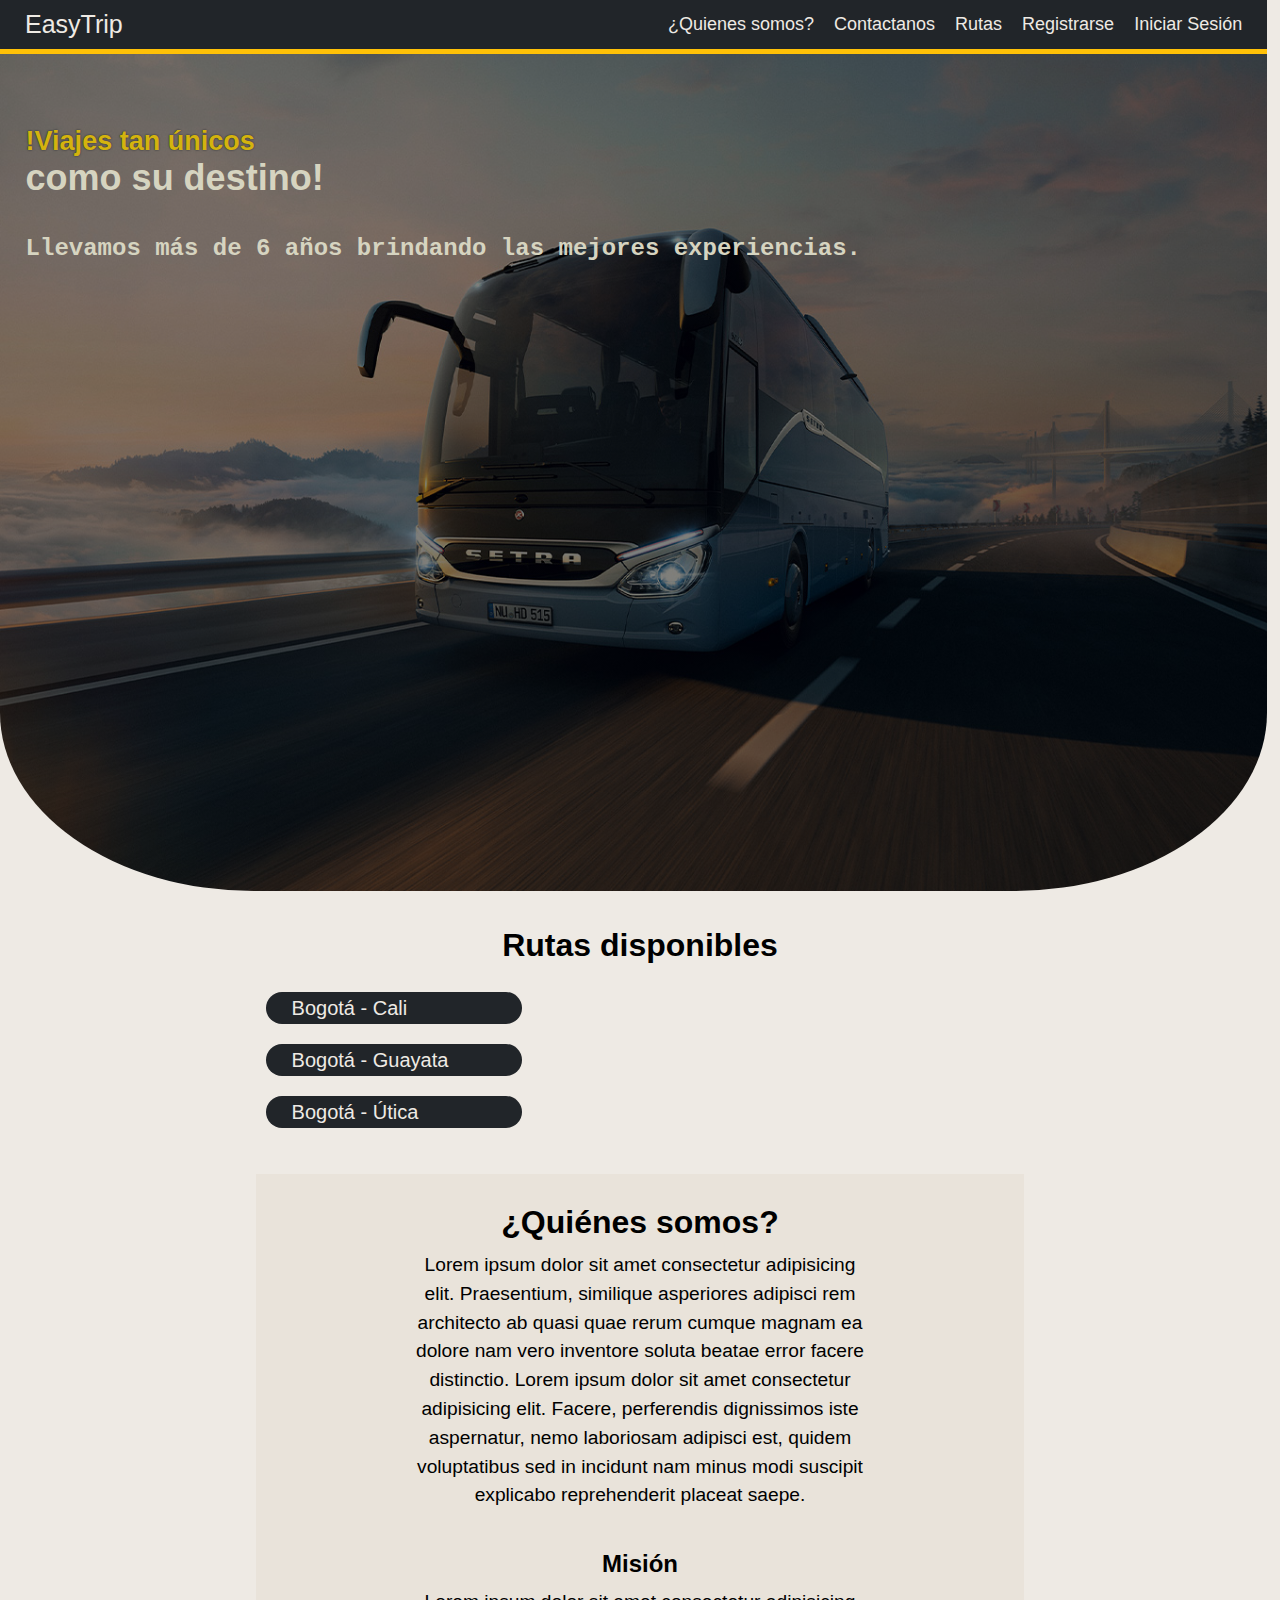
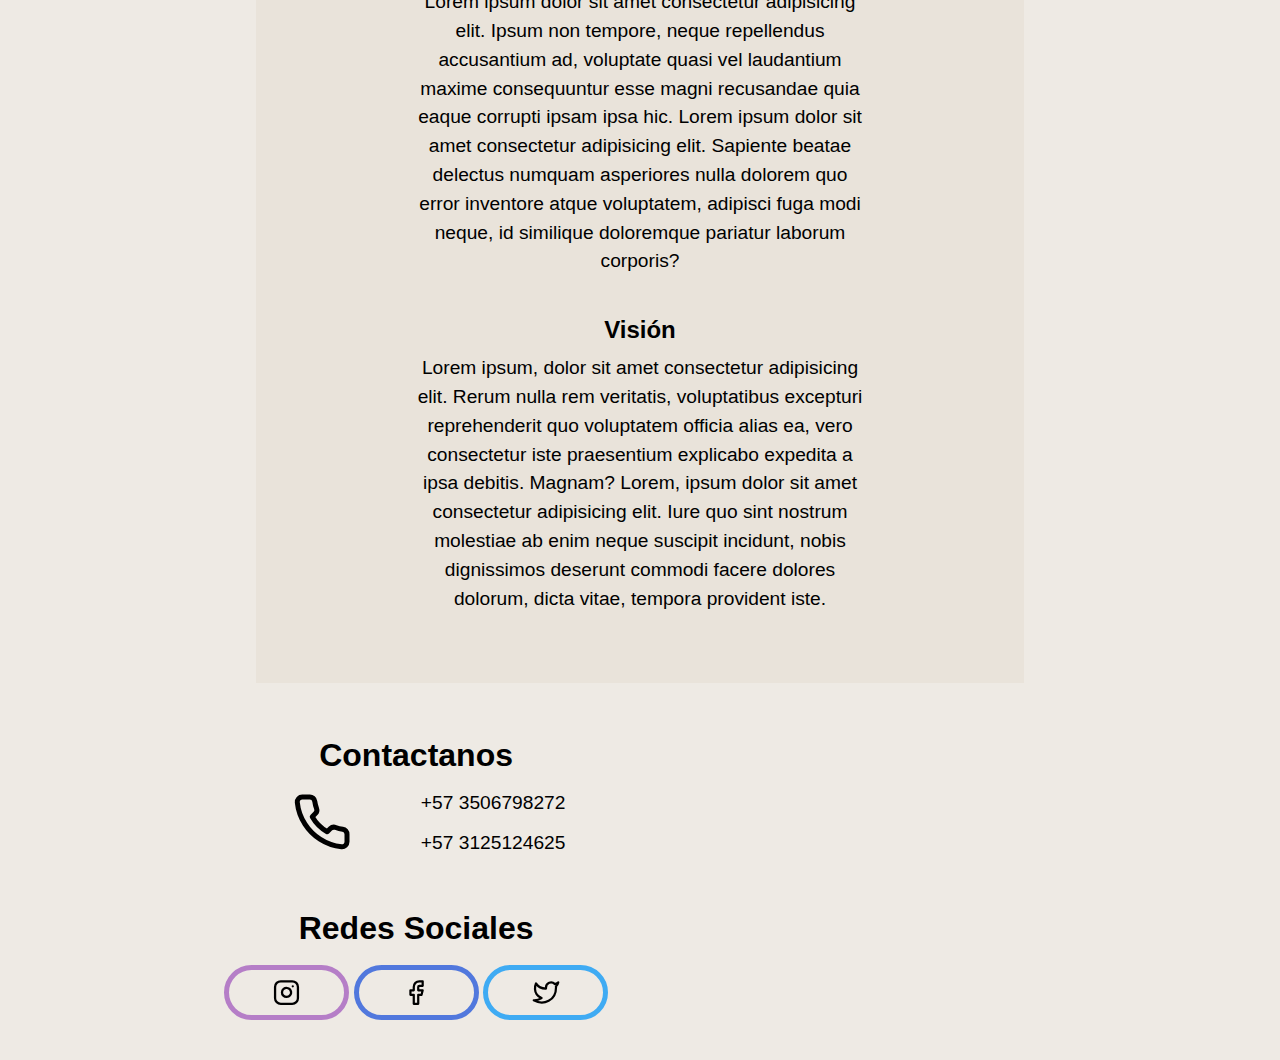
<file: index.html>
<!DOCTYPE html>
<html lang="es">
<head>
    <meta charset="UTF-8">
    <meta http-equiv="X-UA-Compatible" content="IE=edge">
    <meta name="viewport" content="width=device-width, initial-scale=1.0">
    <title>Curso CSS</title>
    <link rel="stylesheet" href="estilos.css"> <!-- Link a documento CSS -->
</head>
<body>
    <div class="imagen">
        <div id="barra" class="flex-nav">
            <a href="#">EasyTrip</a>
            <div class="comprimir">
                <button class="boton">Menú</button>
                <div class="contenido">
                    <a href="#info-empre">¿Quienes somos?</a>
                    <a href="#contacto">Contactanos</a>
                    <a href="#rutas">Rutas</a>
                    <a href="#">Registrarse</a>
                    <a href="inicioSesion.html">Iniciar Sesión</a>
                </div>
            </div>
        </div>
        <br> <br> <br> <br>
        <h2 style="text-shadow: 0px 0px 2px #212529 ;color: #d4b30e; font-size: 3vh; margin-left: 2vw;">!Viajes tan únicos</h2> 
        <h2 style="font-size: 4vh; margin-left: 2vw;">como su destino!</h2><br><br>
        <h2 style="margin-left: 2vw; font-family: 'Courier New', Courier, monospace;">Llevamos más de 6 años brindando las mejores experiencias.</h2>
    </div>

    <div id="rutas">
        <h2>Rutas disponibles</h2><br>

        <button onclick="mostrar(1)">Bogotá - Cali</button>
        <div id="info-ruta1">
            <p>Cupos disponibles: 3</p><br><p>Hora de salida: 16:00</p><br><p>Valor por persona: $35.000</p>
            <a href="#">Comprar</a>
        </div>

        <button onclick="mostrar(2)">Bogotá - Guayata</button>
        <div id="info-ruta2">
            <p>Cupos disponibles: 11</p><br><p>Hora de salida: 06:00</p><br><p>Valor por persona: $15.000</p>
            <a href="#">Comprar</a>
        </div>

        <button onclick="mostrar(3)">Bogotá - Útica</button>
        <div id="info-ruta3">
            <p>Cupos disponibles: 8</p><br><p>Hora de salida: 04:00</p><br><p>Valor por persona: $23.000</p>
            <a href="#">Comprar</a>
        </div>
    </div>

    <div id="info-empre">
        <h2>¿Quiénes somos?</h2>
        <p>Lorem ipsum dolor sit amet consectetur adipisicing elit. Praesentium, similique asperiores adipisci rem architecto ab quasi quae rerum cumque magnam ea dolore nam vero inventore soluta beatae error facere distinctio. Lorem ipsum dolor sit amet consectetur adipisicing elit. Facere, perferendis dignissimos iste aspernatur, nemo laboriosam adipisci est, quidem voluptatibus sed in incidunt nam minus modi suscipit explicabo reprehenderit placeat saepe.</p>
        <h3>Misión</h3>
        <p>Lorem ipsum dolor sit amet consectetur adipisicing elit. Ipsum non tempore, neque repellendus accusantium ad, voluptate quasi vel laudantium maxime consequuntur esse magni recusandae quia eaque corrupti ipsam ipsa hic. Lorem ipsum dolor sit amet consectetur adipisicing elit. Sapiente beatae delectus numquam asperiores nulla dolorem quo error inventore atque voluptatem, adipisci fuga modi neque, id similique doloremque pariatur laborum corporis?</p>
        <h3>Visión</h3>
        <p>Lorem ipsum, dolor sit amet consectetur adipisicing elit. Rerum nulla rem veritatis, voluptatibus excepturi reprehenderit quo voluptatem officia alias ea, vero consectetur iste praesentium explicabo expedita a ipsa debitis. Magnam? Lorem, ipsum dolor sit amet consectetur adipisicing elit. Iure quo sint nostrum molestiae ab enim neque suscipit incidunt, nobis dignissimos deserunt commodi facere dolores dolorum, dicta vitae, tempora provident iste.</p>
    </div>

    <div id="contacto">
        <div>
            <h2>Contactanos</h2>
            <div id="cel">
                <div>
                    <img src="img/phone.svg" alt="Cel" width="60vw" height="60vh">
                </div>
                <div>
                    <p>+57 3506798272</p><br><p>+57 3125124625</p>
                </div>
            </div>
            <h2>Redes Sociales</h2>
            <div id="redes">
                <a href="#"><img id="insta" src="img/instagram.svg" alt="Instagram"></a>
                <a href="#"><img id="face" src="img/facebook.svg" alt="Facebook"></a>
                <a href="#"><img id="twi" src="img/twitter.svg" alt="Twitter"></a>
            </div>
        </div>
        <div>
            <iframe id="mapa" src="https://www.google.com/maps/embed?pb=!1m18!1m12!1m3!1d3976.663314293844!2d-74.11716188523786!3d4.653995896619306!2m3!1f0!2f0!3f0!3m2!1i1024!2i768!4f13.1!3m3!1m2!1s0x8e3f9b8ef87f4337%3A0x8c699799d258ea21!2sTerminal%20de%20Transporte%20S.A.!5e0!3m2!1ses!2sco!4v1664067338914!5m2!1ses!2sco" loading="lazy" referrerpolicy="no-referrer-when-downgrade"></iframe>
        </div>
    </div>
</body>
<script>

function mostrar(n){
    let elem = document.getElementById(`info-ruta${n}`);
    elem.style.display = elem.style.display === 'none' ? 'block' : 'none'; /*Esto es lo mismo que un if - else en una sola línea*/
}
/*

function mostrarRutas(n){
    document.getElementById('info-ruta' + n).style.display = "block";
}
document.getElementById('ruta1').onclick = () =>{
    mostrarRutas(1);
}
document.getElementById('ruta2').onclick = () =>{
    mostrarRutas(2);
}
document.getElementById('ruta3').onclick = () =>{
    mostrarRutas(3);
}

document.getElementById('ruta2').onclick = mostrarRutas;
document.getElementById('ruta3').onclick = mostrarRutas;

document.getElementById('ruta2').onclick = () => { 
    document.querySelector('.info-rutas').style.display = "block";
}

*/

</script>
</html>
</file>
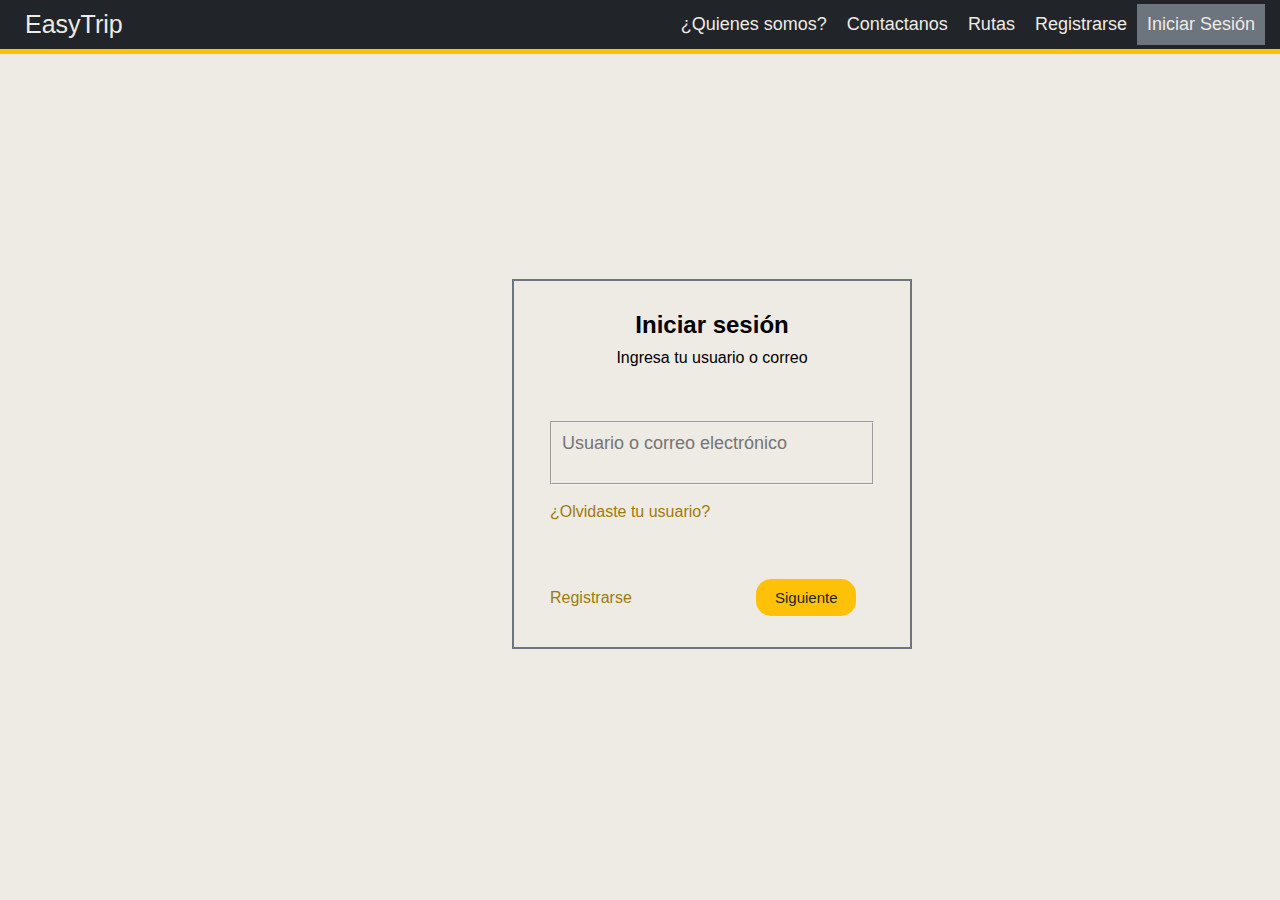
<file: inicioSesion.html>
<!DOCTYPE html>
<html lang="en">
<head>
    <meta charset="UTF-8">
    <meta http-equiv="X-UA-Compatible" content="IE=edge">
    <meta name="viewport" content="width=device-width, initial-scale=1.0">
    <title>Iniciar Sesión</title>
    <link rel="stylesheet" href="estilos.css"> 
</head>
<body style="align-items: center;">
    <div id="barra" class="flex-nav">
        <a href="index.html">EasyTrip</a>
        <div class="comprimir">
            <button class="boton">Menú</button>
            <div class="contenido">
                <a href="#info-empre">¿Quienes somos?</a>
                <a href="#contacto">Contactanos</a>
                <a href="#rutas">Rutas</a>
                <a href="#">Registrarse</a>
                <a class="active" href="/inicioSesion.html">Iniciar Sesión</a>
            </div>
        </div>
    </div>
    <div id="sesion">
        <h2>Iniciar sesión</h2>
        <p>Ingresa tu usuario o correo</p><br><br><br>
        
        <form action="#"> <!-- 'action' es para poner el archivo que va a manejar esos datos -->
            <fieldset>
                <legend>Usuario o correo electrónico</legend>
                <input type="text" id="usuario" name="usuario" placeholder="Usuario o correo electrónico" required>
            </fieldset><br>
            <a href="#">¿Olvidaste tu usuario?</a><br><br>
            <a href="/inicioEasyTrip.html">Registrarse</a>
            <button id="butSub" type="submit">Siguiente</button>
        </form>
       
        <!-- 
            <form>
                <label for="clave">Clave</label><br>
                <input type="text" id="clave" name="clave" placeholder="clave"><br><br>
                <button type="submit">Iniciar sesión</button>
            </form>
        -->
    </div>
</body>
</html>
</file>
<file: estilos.css>
*{
    margin: 0;
    padding: 0;
}
.active {
    background-color: #6c757d;
}

body {
    background-color:#eeeae4;
    font-family: sans-serif;
}

#barra {
    background-color:#212529;
    border-bottom: #ffc107 5px solid;
    position: static;
    padding: 0px 15px;
    /* 
    border-style: none none solid none; 
    border-width: 5px 0px; (5 arriba y abajo, 0 a los lados)
    border-color: #ffc107;
    */
}

.flex-nav {
    display: flex;
    justify-content: space-between;
    align-items: center; /* Alinear los elementos flexibles en el centro el contenerdor */
}

.boton {
    display: none;
}

.contenido {  
    display: flex;
}

.flex-nav a {
    padding: 10px 10px;
    color: #eeeae4;
    text-align: center;
    text-decoration: none;
    font-size: 25px;
}

.contenido a {
    padding: 10px 10px;
    color: #eeeae4;
    text-decoration: none;
    text-align: center;
    font-size: 18px;
    cursor: pointer; /* Cambia la forma en que se verá el cursor */
}

.contenido a:hover {
    background-color: #6c757d;
}


@media (max-width: 800px){
    .comprimir {
        position: relative;
        display: inline-block;
    }
    .boton {
        display: block;
        background-color: #212529;
        text-align: right;
        color: #eeeae4;
        cursor: pointer;
        border: none;
        padding: 10px;
        cursor: pointer;
        font-size: 15px;
    }
    .contenido {
        display: none;
        position: absolute;
        background-color: #212529;
        opacity: 0.8;
        right: 0;
        min-width: 160px;
    }
    .contenido a {
        color: #eeeae4;
        display: block;
    }
    .comprimir:hover .contenido {
        display: block;
    }
    .boton:hover {
        background-color: #6c757d;
    }
    .contenido a:hover {
        background-color: #6c757d;
    }

}
.imagen {
    background-image: linear-gradient(to right,rgb(0 0 0/ .5),rgb(0 0 0/ .5)),url("img/flota.jpeg");
    background-color: #6c757d;
    width: 99vw;
    height: 99vh; /* Lo que ocupa dependiendo la pantalla */
    background-repeat: no-repeat;
    background-position: center;
    background-size: cover; /* Para que cubra toda la pantalla */
    display: block;
    border-radius: 0% 0% 20% 20%;
    font-weight: 400;
    color: rgb(214, 212, 192);
}
#rutas {
    display: flex;
    flex-direction: column;
    margin: 4vh 20vw;
    text-align: right;
}
#rutas h2 {
    text-align: center;
    font-size: 2rem
}
#rutas button {
    background-color: #212529;
    display: block;
    width: 20vw;
    margin: 10px;
    padding: 0.5vh 2vw;
    border: none;
    font-size: 20px;
    cursor: pointer;
    border-radius:2em;
    color: #eeeae4;
    text-align: left;
}
#info-ruta1, #info-ruta2, #info-ruta3 {
    display: none;
    background-color: #eae4cc;
    margin: 0vh 3vw;
    padding: 2vh 3vw;
    line-height: 1;
    font-size: 18px;
}
#info-ruta1 p, #info-ruta2 p, #info-ruta3 p {
    text-align: left;
}

#rutas a {
    background-color: none;
    color: #212529;
    border: 2px #6c757d solid;
    margin-left: auto;
    padding: 1vh 2vw;
    text-align: right;
    text-decoration: none;
    font-weight: bold;
}
#rutas a:hover {
    background-color: #6c757d;
    color: #eae4cc;
}
#info-empre {
    display: block;
    background-color: #e9e3da;
    margin: 0vh 20vw;
    padding: 30px;
}
#info-empre h2 {
    text-align: center; 
    font-size: 2rem;
}
#info-empre h3 {
    font-size: 1.5rem;
    text-align: center;
}
#info-empre p {
    text-align: center;
    margin: 10px 0px 40px 0px;
    padding: 0vh 10vw 0vh 10vw;
    font-size: 1.2rem;
    line-height: 1.5;
}
#contacto {
    display: flex;
    justify-content: space-around;
    margin: 0vh 15vw;
    text-align: center;
}
#contacto h2 { 
    font-size: 2rem; 
    margin: 6vh 0vw 2vh 0vw;
}
#cel { 
    display: flex; 
    justify-content: space-evenly;
}
#cel img { padding: 0vh 2vw; }
#cel p { font-size: 1.2rem; }

#redes img {
    width: 3vw;
    height: 3vh;
    margin: 0vh 0vw 4vh 0vw;
    padding: 1vh 3vw;
}
#insta { 
    border: 5px #b57ec7 solid;
    border-radius: 30px;
}
#face { 
    border: 5px #5178dd solid;
    border-radius: 30px;
}
#twi { 
    border: 5px #3fabf3 solid;
    border-radius: 30px;
}

#insta:hover { background-color: #b57ec7; }
#face:hover { background-color:   #5178dd; }
#twi:hover { background-color: #3fabf3; }

#mapa {
    width: 30vw;
    height: 30vh;
    margin: 4vh 0vw 4vh 0vw;
    border: none;   
}

/* Inicio de Sesión  */

#sesion {
    display: flex;
    flex-direction: column;
    align-items: center;
    width: 400px;
    height: 370px;
    padding: 20px 10px;
    margin: 25vh 40vw;
    box-sizing: border-box;
    border: 2px #6c757d solid;
}
#sesion a {
    text-decoration: none;
    color: #a07b0b;
}
#sesion h2 {
    text-align: center;
    margin: 10px;
}
fieldset {
    height: 60px;
}
#sesion input {
    height: 40px;
    width: 300px;
    font-size: 18px;
    background-color: #eeeae4;
    border:none;
    margin: 0px 10px 0px 10px;
}
#sesion legend {
    display: none;
}
#sesion input:focus {
    border: none;
    outline: none;
}
#sesion legend:has(+ input:focus) {
    display: block;
    font-size: 15px;
    color: #a07b0b;
}
#sesion fieldset:has(input:focus) {
    border-color: #e7af0a;
}
#sesion input:focus::placeholder {
    color: transparent;
}
#butSub {
    margin: 40px 0px 40px 120px;
    background-color: #ffc107;
    width: 100px;
    padding: 10px 15px;
    border: none;
    font-size: 15px;
    cursor: pointer;
    border-radius:1em;
    color: #212529;
    align-items:flex-start ;
}
#butSub:hover {
    background-color: #e7af0a;
}
</file>
